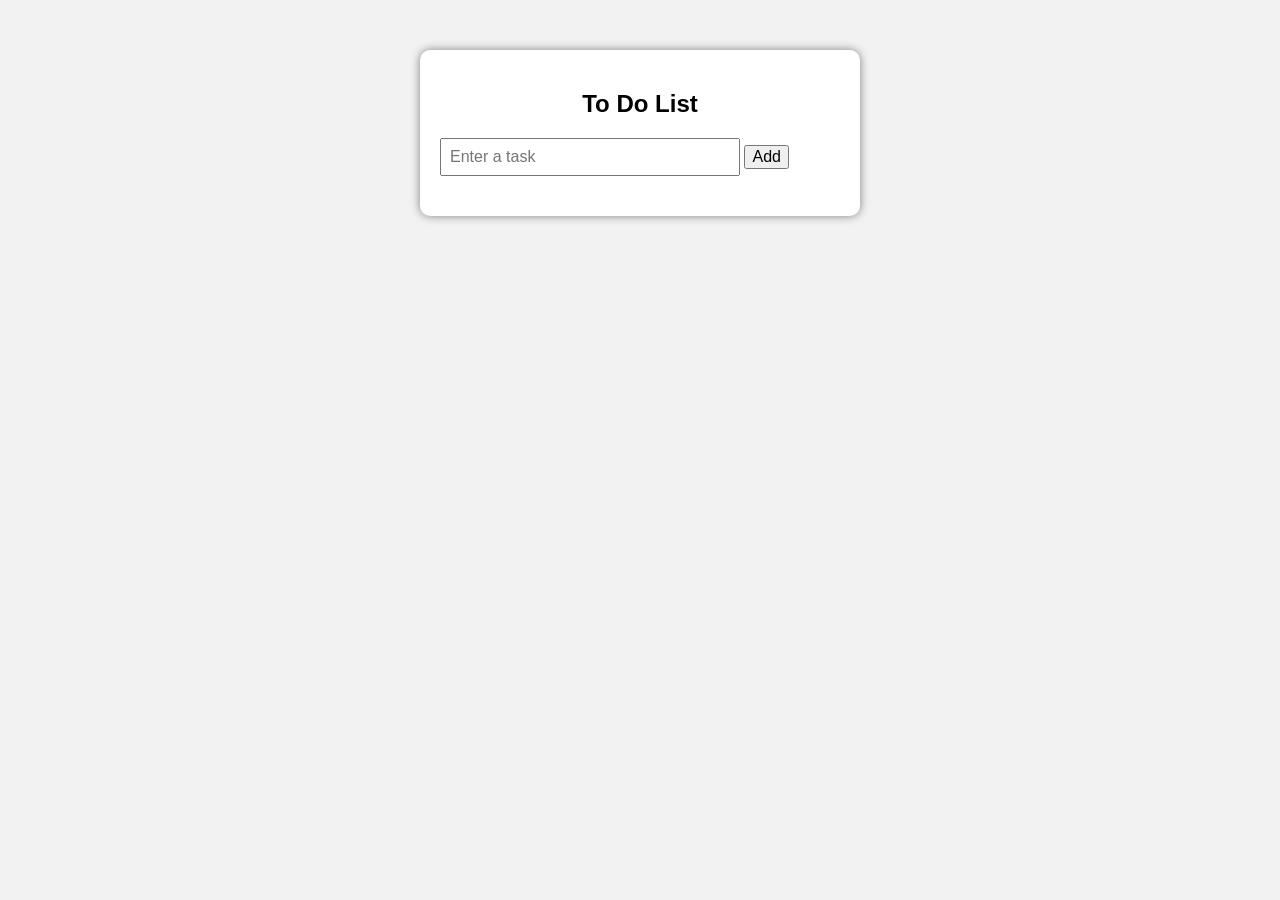
<file: Case_Study/Reverse_String/index.html>
<!DOCTYPE html>
<html lang="en">

<head>
    <meta charset="UTF-8">
    <meta name="viewport" content="width=device-width, initial-scale=1.0">
    <title>To Do List App</title>

    <style>
        body {
            font-family: Arial, sans-serif;
            background: #f2f2f2;
        }

        .container {
            width: 400px;
            margin: 50px auto;
            background: white;
            padding: 20px;
            border-radius: 10px;
            box-shadow: 0 0 10px gray;
        }

        h2 {
            text-align: center;
        }

        input {
            width: 70%;
            padding: 8px;
            font-size: 16px;

        }

        #addBtn {
            padding: 8px 12 px;
            font-size: 16px;
            cursor: pointer;
        }

        ul {
            list-style-type: none;
            padding: 0;
            margin-top: 20px;
        }

        li {
            display: flex;
            justify-content: space-between;
            align-items: center;
            background: #e8e8e8;
            margin-top: auto;
            padding: 10 px;
            border-radius: 5px;
        }

        .buttons button {
            margin-left: 5px;
            padding: 5px 10px;
            cursor: pointer;
        }

        .edit {
            background-color: orange;
            color: white;
            border: none;
        }

        .delete {
            background-color: red;
            color: white;
            border: none;
        }
    </style>
</head>

<body>
    <div class="container">
        <h2>To Do List</h2>
        <input type="text" id="taskInput" placeholder="Enter a task">
        <button id="addBtn">Add</button>
        <ul id="taskList"></ul>
    </div>

    <script>
        const taskInput = document.getElementById('taskInput');
        const addBtn = document.getElementById('addBtn');
        const taskList = document.getElementById('taskList');

        addBtn.addEventListener('click', function () {
            let task = taskInput.value.trim();
            if (task === "") {
                alert("Please enter a task!");
                return;
            }
            const li = document.createElement('li');
            const span = document.createElement('span');
            span.textContent = task;

            const buttons = document.createElement('div');
            buttons.className = 'buttons';

            const editBtn = document.createElement('button');
            editBtn.textContent = 'Edit';
            editBtn.className = 'edit';
            editBtn.addEventListener('click', function () {
                let newTask = prompt("Edit your task:", span.textContent);
                if (newTask !== null && newTask.trim() !== "") {
                    span.textContent = newTask;
                }
            });

            const deleteBtn = document.createElement('button');
            deleteBtn.textContent = 'Delete';
            deleteBtn.className = 'delete';

            deleteBtn.addEventListener('click', function () {
                taskList.removeChild(li);
            });


            buttons.appendChild(editBtn);
            buttons.appendChild(deleteBtn);

            li.appendChild(span);
            li.appendChild(buttons);
            taskList.appendChild(li);

            taskInput.value = "";
        });

    </script>
</body>

</html>
</file>
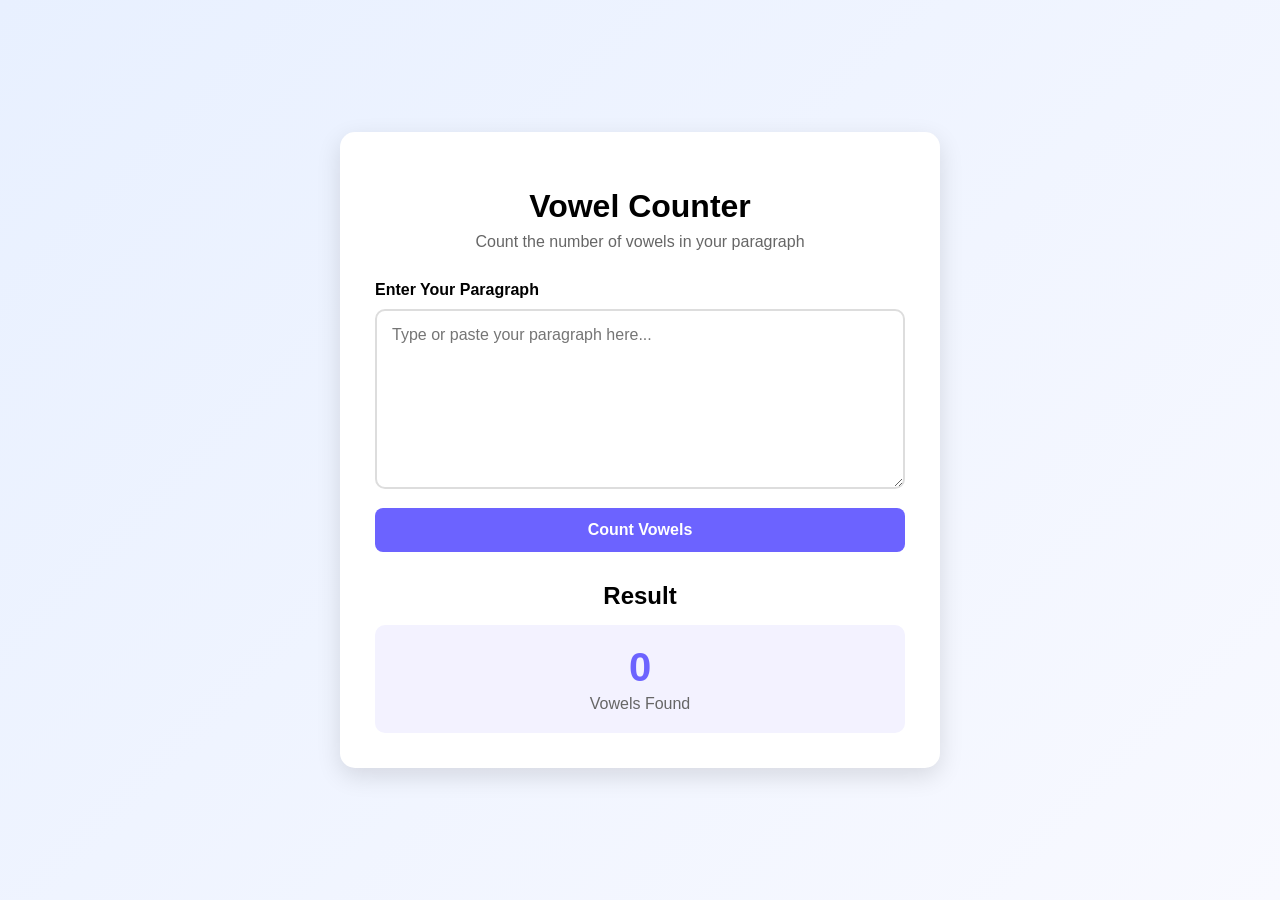
<file: Case_Study/Vowel_Count/index.html>
<!DOCTYPE html>
<html lang="en">

<head>
    <meta charset="UTF-8">
    <meta name="viewport" content="width=device-width, initial-scale=1.0">
    <title>Vowel Counter</title>
    <link rel="stylesheet" href="style.css">
</head>

<body>

    <div class="container">

        <div class="header">
            <h1>Vowel Counter</h1>
            <p>Count the number of vowels in your paragraph</p>
        </div>

        <div class="input-section">
            <label for="paragraphInput">Enter Your Paragraph</label>

            <textarea id="paragraphInput" placeholder="Type or paste your paragraph here..."></textarea>

            <button onclick="countVowels()">Count Vowels</button>
        </div>

        <div class="result-section">
            <h2>Result</h2>

            <div class="result-box">
                <span id="vowelCount">0</span>
                <p>Vowels Found</p>
            </div>
        </div>

    </div>

    <script src="script.js"></script>
</body>

</html>
</file>
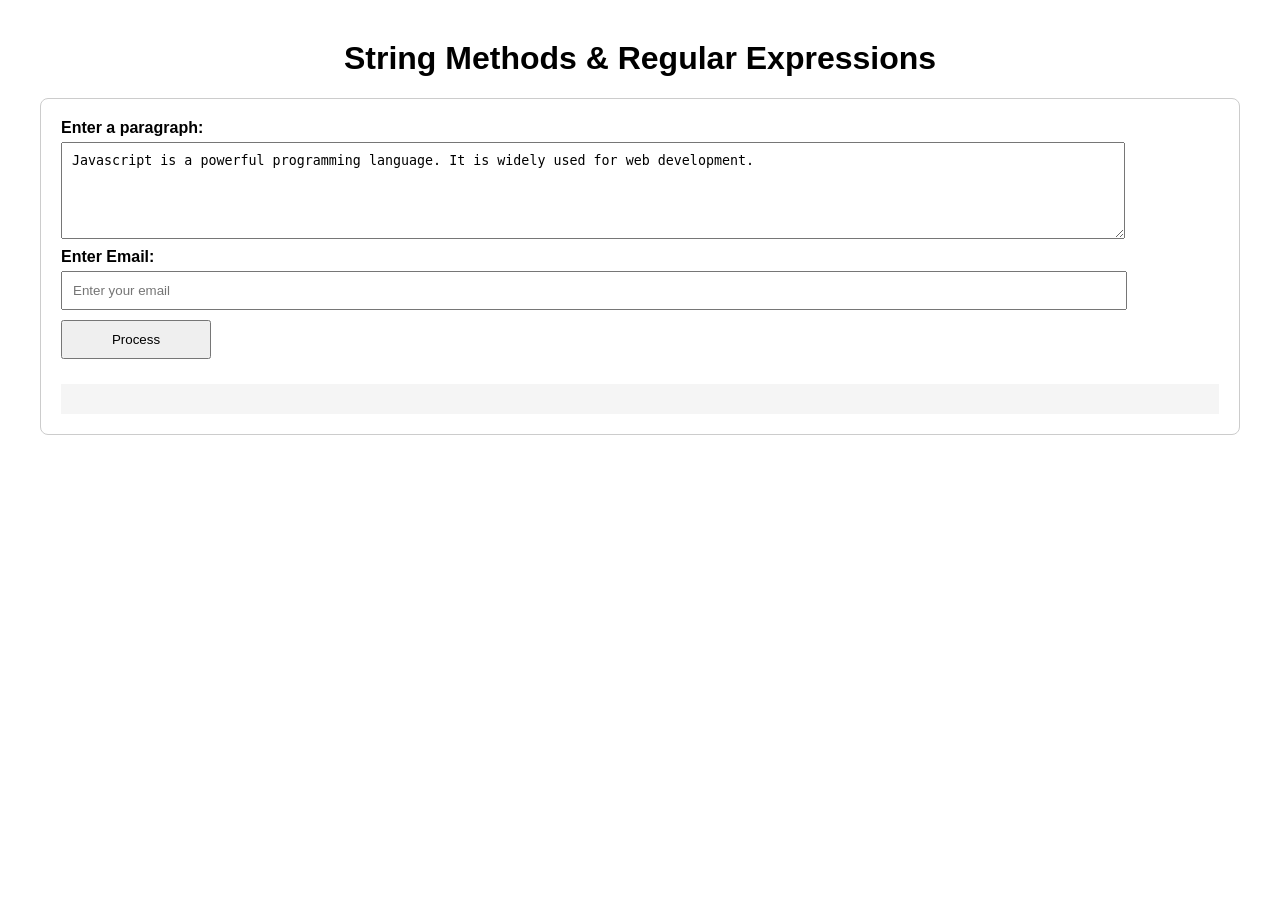
<file: Practical/String_and_Regular_Expression_Method/index.html>
<!DOCTYPE html>
<html>
    <head>
        <title>
            String Methods and Regular Expressions
        </title>

        <style>
            body {
                font-family: Arial, sans-serif;
                margin: 40px;
            }

            h1 {
                text-align: center;
            }

            .box {
                border: 1px solid #ccc;
                padding: 20px;
                margin-top: 20px;
                border-radius: 8px;
            } 

            input, textarea, button {
                padding: 10px;
                margin: 5px 0;
                width: 90%;
            }

            button {
                width: 150px;
                cursor: pointer;
            }

            #output {
                margin-top: 20px;
                padding: 15px;
                background-color: #f5f5f5;
            } 
        </style>
    </head>

    <body>
        <h1>String Methods & Regular Expressions</h1>
        <div class="box">
            <label><b>Enter a paragraph:</b></label> <br>

            <textarea id="paragraph" rows="5">Javascript is a powerful programming language. It is widely used for web development.
            </textarea>
            <br>

            <label><b>Enter Email:</b></label> <br> 
            <input type="text" id="email" placeholder="Enter your email"> <br>

            <button onclick="processString()">Process</button>
            <div id="output"></div>
        </div>

        <script>
            function processString() {
                let paragraph = document.getElementById("paragraph").value;
                let email = document.getElementById("email").value; 

                let words = paragraph.split(/\s+/);

                let vowels = paragraph.match(/[aeiou]/gi); 
                let vowelCount = vowels ? vowels.length : 0; 

                let replacedParagraph = paragraph.replace(
                    /JavaScript/gi, 
                    "JavaScript Programming"
                ); 

                let searchWord = "powerful"; 
                let position = paragraph.indexOf(searchWord); 

                let emailRegex = 
                /^[a-zA-Z0-9._%+-]+@[a-zA-Z0-9.-]+\.[a-zA-Z]{2,}$/; 

                let emailResult; 

                if(emailRegex.test(email)) {
                    emailResult = "Valid Email Address"; 
                } else {
                    emailResult = "Invalid Email Address";
                }
                let emailText = 
                "For queries contact student@example.com or admin@college.edu"; 

                let extractedEmails = emailText.match(
                    /[a-zA-Z0-9._%+-]+@[a-zA-z0-9.-]+\.[a-zA-Z]{2,}/g 
                ); 

                let reeversedParagraph = paragraph.split("").reverse().join(""); 

                document.getElementById("output").innerHTML = `
                <h3>1. Original Paragraph</h3>
                <p>${paragraph}</p> 

                <h3> 2. split() - Words </h3>
                <p> ${words.join(",")}</p>

                <h3> 3. match() - Vowels </h3>
                <p> {vowels ? vowels.join(", "): "NO VOWELS FOUND!"}</p>

                <h3> 4. Vowel Count </h3>
                <p> Total number of vowels: <b>${vowelCount}</b></p>

                <h3> 5. replace() - Replace Text </h3>
                <p> ${replacedParagraph} </p>

                <h3> 6. indexOf() - Search Word </h3>
                <p>
                    Position of "<b> ${searchWord}</b>":
                    <b> ${position} </b>
                </p>

                <h3> 7. Email Validation using Regex </h3>
                <p>
                    Email: <b>${email}</b><br>
                    Result: <b>${emailResult}</b>
                </p>

                <h3> 8. Regex - Extracted Information </h3>
                <p>
                    ${extractedEmails ? extractedEmails.join("<br>") : "NO EMAIL ADDRESS FOUND!"}
                </p>

                <h3> 9. Reversed Paragraph </h3>
                <p> ${reeversedParagraph} </p>
                `;
            }
        </script>
    </body>
</html>
</file>
<file: Case_Study/Vowel_Count/style.css>
* {
    box-sizing: border-box;
}

body {
    margin: 0;
    font-family: Arial, sans-serif;
    background: linear-gradient(135deg, #e8f0ff, #f8f9ff);
    min-height: 100vh;

    display: flex;
    justify-content: center;
    align-items: center;
}

.container {
    width: 600px;
    background-color: white;
    padding: 35px;
    border-radius: 15px;
    box-shadow: 0 8px 25px rgba(0, 0, 0, 0.12);
}

.header {
    text-align: center;
    margin-bottom: 30px;
}

.header h1 {
    margin-bottom: 8px;
    font-size: 32px;
}

.header p {
    color: #666;
    margin: 0;
}

.input-section label {
    display: block;
    font-weight: bold;
    margin-bottom: 10px;
}

textarea {
    width: 100%;
    height: 180px;
    padding: 15px;
    resize: vertical;
    border: 2px solid #ddd;
    border-radius: 10px;
    font-size: 16px;
    font-family: Arial, sans-serif;
    outline: none;
}

textarea:focus {
    border-color: #6c63ff;
}

button {
    width: 100%;
    margin-top: 15px;
    padding: 13px;
    border: none;
    border-radius: 8px;
    background-color: #6c63ff;
    color: white;
    font-size: 16px;
    font-weight: bold;
    cursor: pointer;
}

button:hover {
    background-color: #5148d8;
}

.result-section {
    margin-top: 30px;
    text-align: center;
}

.result-section h2 {
    margin-bottom: 15px;
}

.result-box {
    background-color: #f3f2ff;
    padding: 20px;
    border-radius: 10px;
}

#vowelCount {
    font-size: 40px;
    font-weight: bold;
    color: #6c63ff;
}

.result-box p {
    margin: 5px 0 0;
    color: #666;
}
</file>
